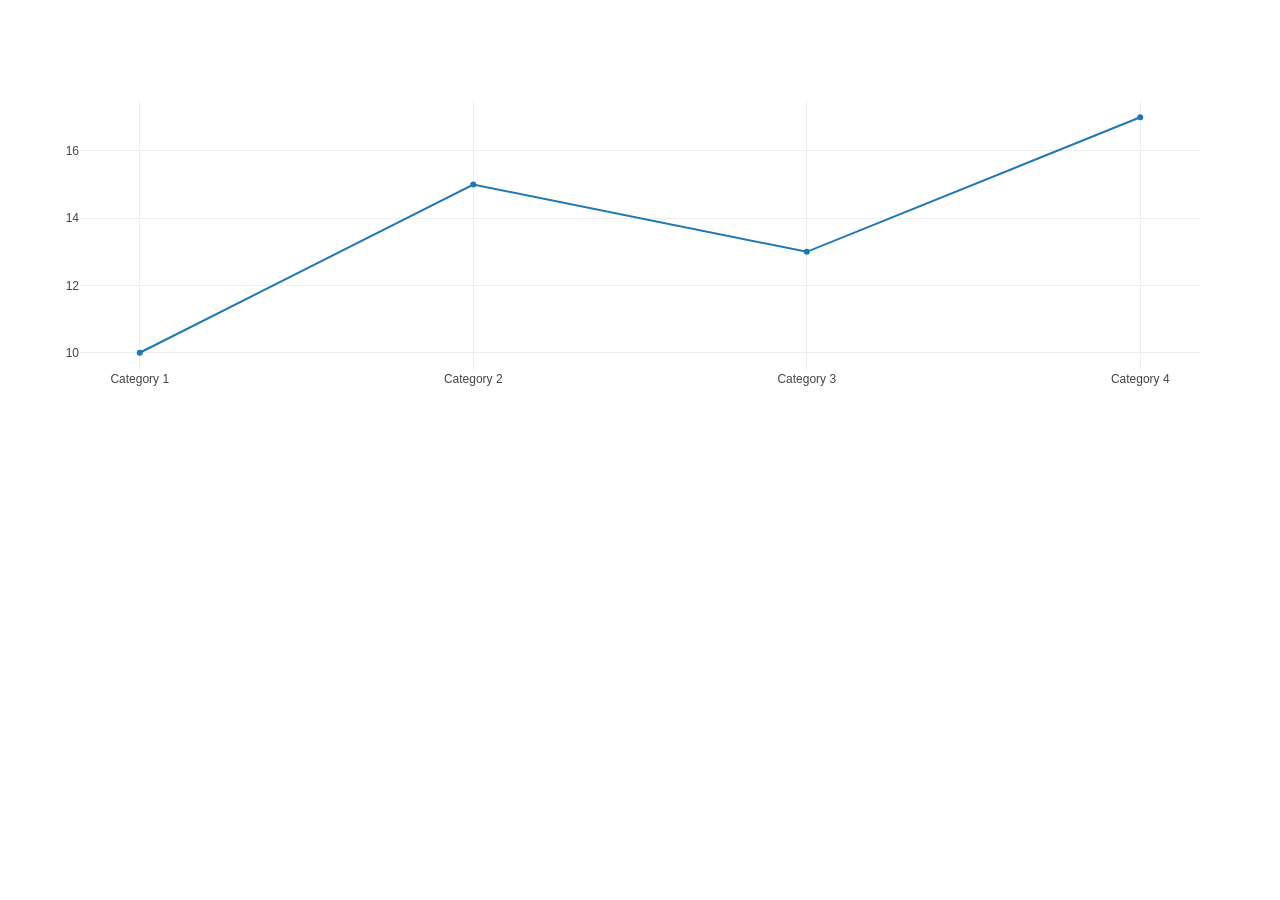
<file: accident-detection/static/graphs/accidents_by_category.html>
<!DOCTYPE html>
<html lang="en">
<head>
    <meta charset="UTF-8">
    <meta name="viewport" content="width=device-width, initial-scale=1.0">
    <title>Accidents by Category</title>
    <script src="https://cdn.plot.ly/plotly-latest.min.js"></script>
    <link rel="stylesheet" href="./graphs.css">
</head>
<body>
    <div id="accidentsByCategory"></div>
    <script>
        var data = [{
            x: ['Category 1', 'Category 2', 'Category 3', 'Category 4'],
            y: [10, 15, 13, 17],
            type: 'scatter',
            mode: 'lines+markers'
        }];
        Plotly.newPlot('accidentsByCategory', data);
    </script>
</body>
</html>
</file>
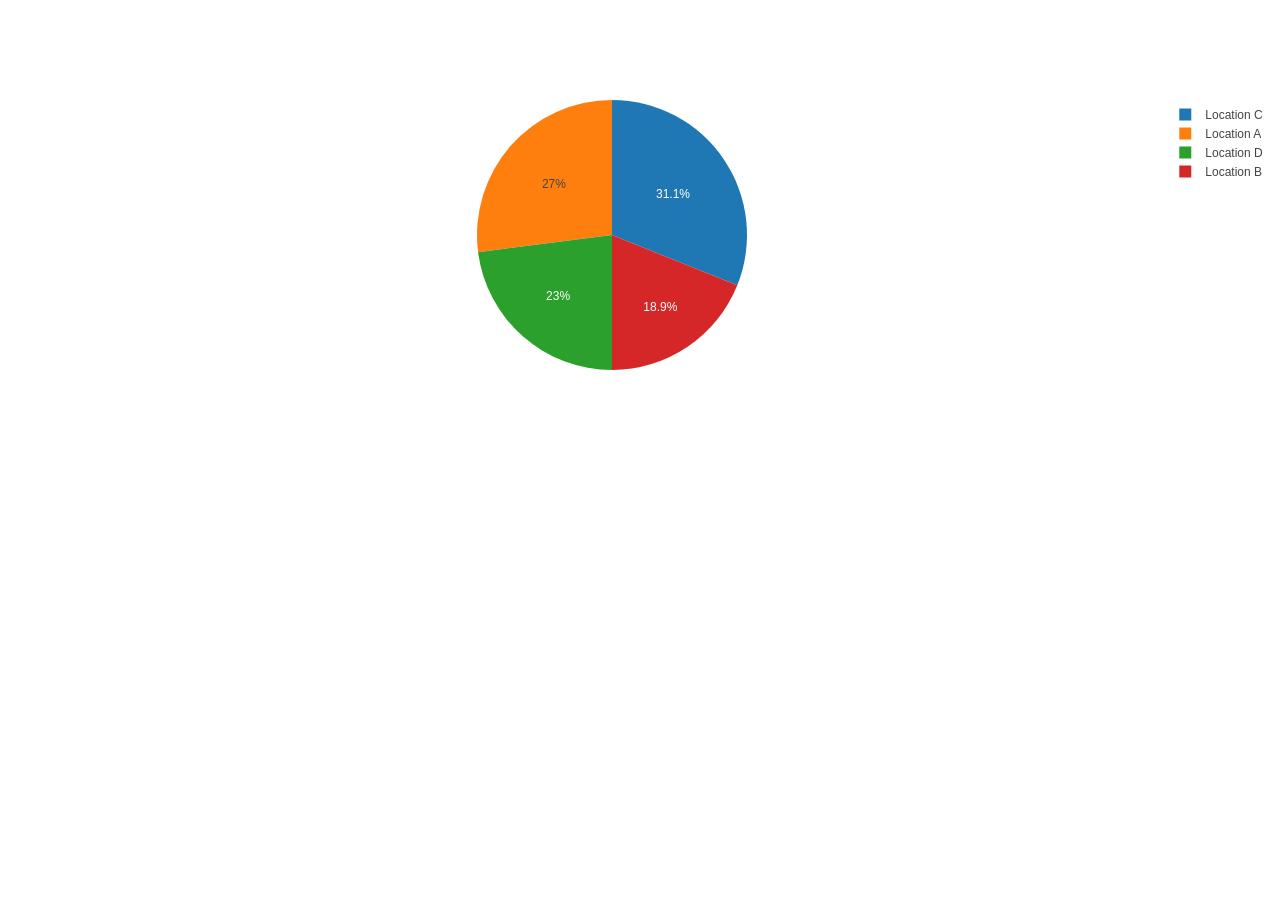
<file: accident-detection/static/graphs/accidents_by_location.html>
<!DOCTYPE html>
<html lang="en">
<head>
    <meta charset="UTF-8">
    <meta name="viewport" content="width=device-width, initial-scale=1.0">
    <title>Accidents by Location</title>
    <script src="https://cdn.plot.ly/plotly-latest.min.js"></script>
    <link rel="stylesheet" href="./graphs.css">

</head>
<body>
    <div id="accidentsByLocation" style="width:100%;height:100%;"></div>
    <script>
        var data = [{
            labels: ['Location A', 'Location B', 'Location C', 'Location D'],
            values: [20, 14, 23, 17],
            type: 'pie'
        }];
        Plotly.newPlot('accidentsByLocation', data);
    </script>
</body>
</html>
</file>
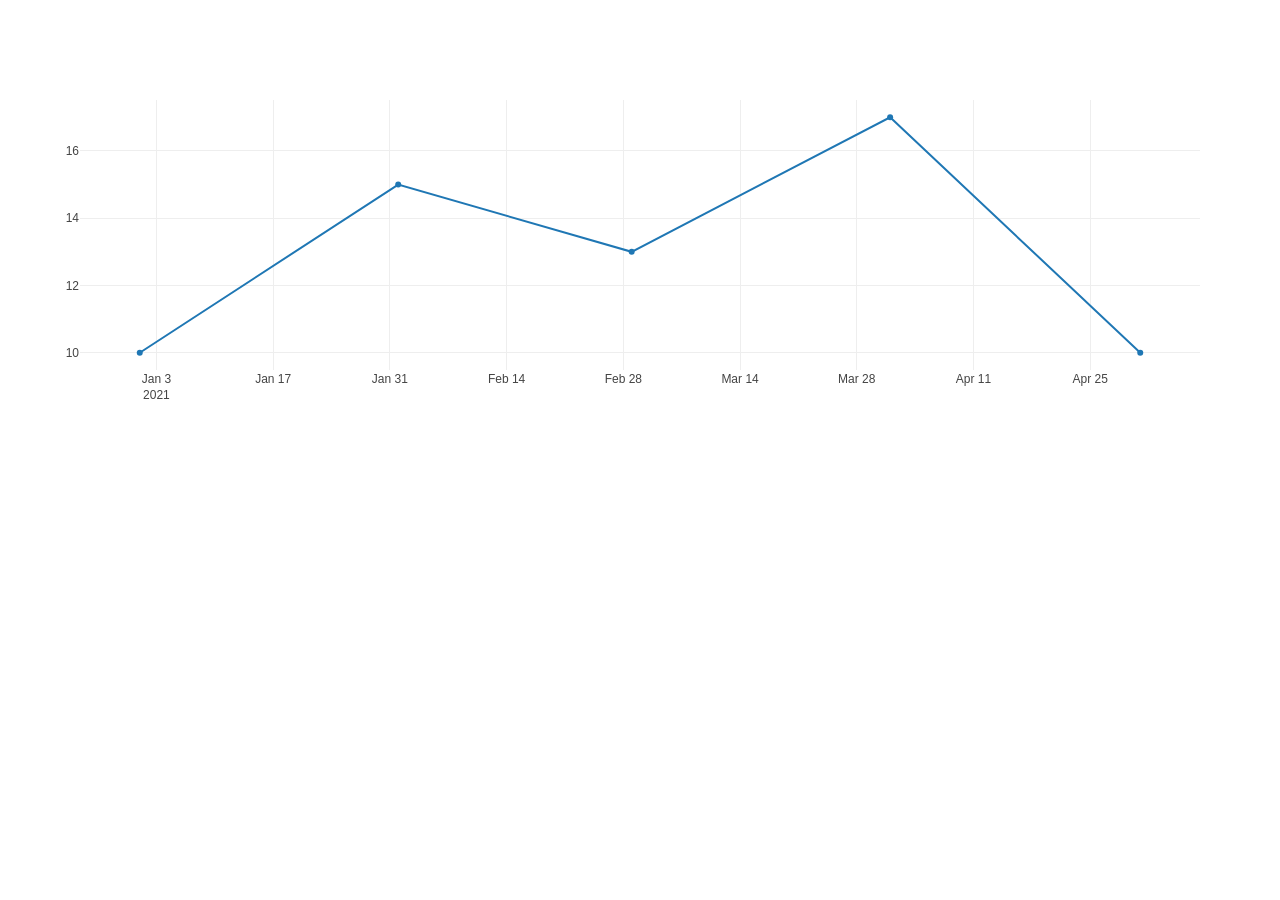
<file: accident-detection/static/graphs/accidents_over_time.html>
<!DOCTYPE html>
<html lang="en">
<head>
    <meta charset="UTF-8">
    <meta name="viewport" content="width=device-width, initial-scale=1.0">
    <title>Accidents Over Time</title>
    <script src="https://cdn.plot.ly/plotly-latest.min.js"></script>
    <link rel="stylesheet" href="./graphs.css">
</head>
<body>
    <div class="takeGraph">
        <div id="accidentsOverTime">
    </div>
        
    </div>
    <script>
        var data = [{
            x: ['2021-01', '2021-02', '2021-03', '2021-04', '2021-05'],
            y: [10, 15, 13, 17, 10],
            type: 'scatter'
        }];
        Plotly.newPlot('accidentsOverTime', data);
    </script>
</body>
</html>
</file>
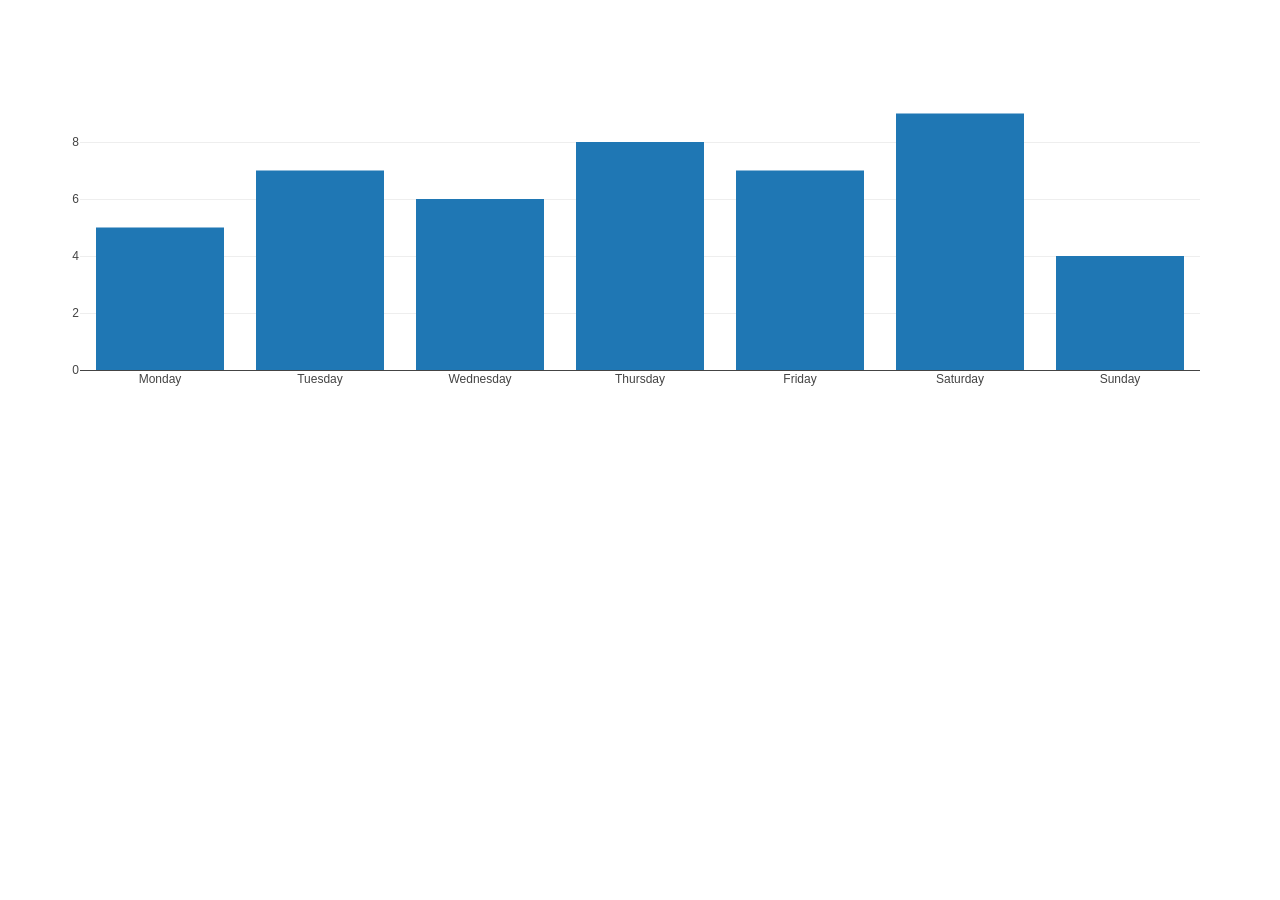
<file: accident-detection/static/graphs/daily_accidents.html>
<!DOCTYPE html>
<html lang="en">
<head>
    <meta charset="UTF-8">
    <meta name="viewport" content="width=device-width, initial-scale=1.0">
    <title>Daily Accidents</title>
    <script src="https://cdn.plot.ly/plotly-latest.min.js"></script>
    <link rel="stylesheet" href="./graphs.css">
</head>
<body>
    <div id="dailyAccidents"></div>
    <script>
        var data = [{
            x: ['Monday', 'Tuesday', 'Wednesday', 'Thursday', 'Friday', 'Saturday', 'Sunday'],
            y: [5, 7, 6, 8, 7, 9, 4],
            type: 'bar'
        }];
        Plotly.newPlot('dailyAccidents', data);
    </script>
</body>
</html>
</file>
<file: accident-detection/static/graphs/graphs.css>
*{
    margin: 0;
    padding: 0;
  /* overflow: hidden; */

}
#takeGraph{
    width: 90%;
    height: 90%;
    margin: 40px auto;
}
</file>
